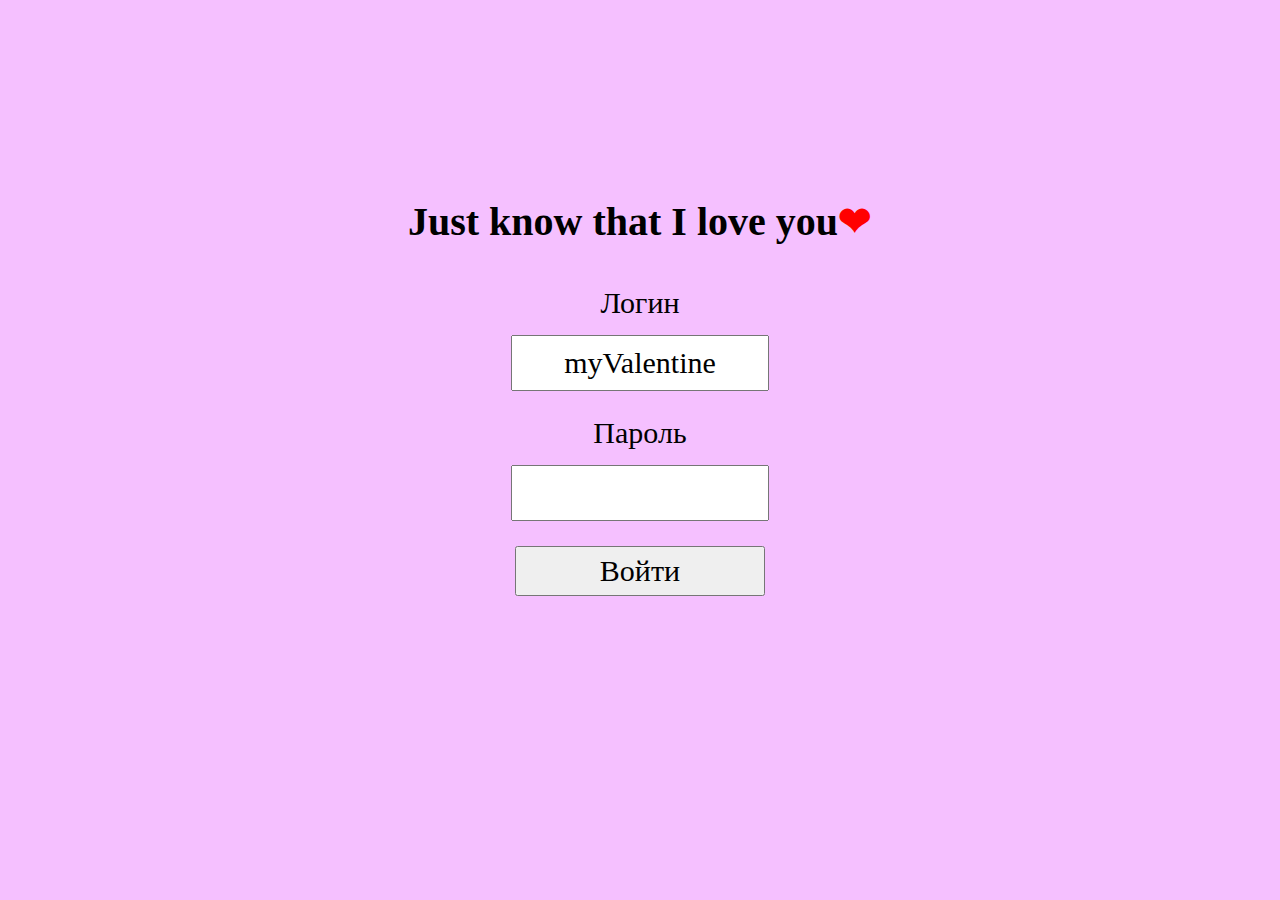
<file: index.html>
<!DOCTYPE html>
<html lang="en">
<head>
	<meta charset="UTF-8">
	<title>IloveYou</title>
	<link rel="stylesheet" href="styles.css">
	<script src="script.js" defer></script>
</head>
<body>
	<div class="loading-overlay">
		<div class="loading-text">Загрузка...</div>
	</div>
	<div class="content">
		<form action="main.html" id="authorization">
			<h1>Just know that I love you <div id="heart">&#10084;</div></h1>
			<label for="login">Логин</label>
			<input type="text" id="login" required value="myValentine">
			<label for="password">Пароль</label>
			<input type="password" id="password" required>
			<input type="submit" value="Войти" id="sign_in">
			<div class="wrong_password">Неверный пароль</div>
		</form>
	</div>
	
</body>
</html>
</file>
<file: styles.css>
@import url('https://fonts.googleapis.com/css2?family=Agbalumo&display=swap');
* {
    font-family: 'Lora', serif;
}
body {
    font-size: 30px;
    background-color: #f5c0ff;
    display: flex;
    justify-content: center;
    align-items: center;
    height: 90vh;
}
.content {
    text-align: center;
}
form {
    text-align: center;
}
#authorization {
    display: flex;
    flex-direction: column;
    justify-content: center;
    align-items: center;
    gap: 15px;
}
input {
    height: 50px;
    width: 250px;
    margin-bottom: 10px;
    text-align: center;
    font-size: 30px;
}
.loading-overlay {
    position: absolute;
    background-color: gray;
    opacity: 0;
    transition: opacity 0.5s;
}
.fade-out {
    opacity: 0;
    visibility: hidden;
}
.wrong_password {
    visibility: hidden;
}

h1 {
    font-size: 40px;
    display: flex;
    flex-direction: row;
    align-items: center;
}

#heart {
    color: red;
}

@media (min-width: 400px) and (max-width: 1000px) {
    body {
        font-size: 70px;
    }
    input {
        width: 400px;
        height: 100px;
    }
    h1 {
        font-size: 70px;
    }
    input {
        font-size: 70px;
    }
    img {
        height: 700px;
    }

}
</file>
